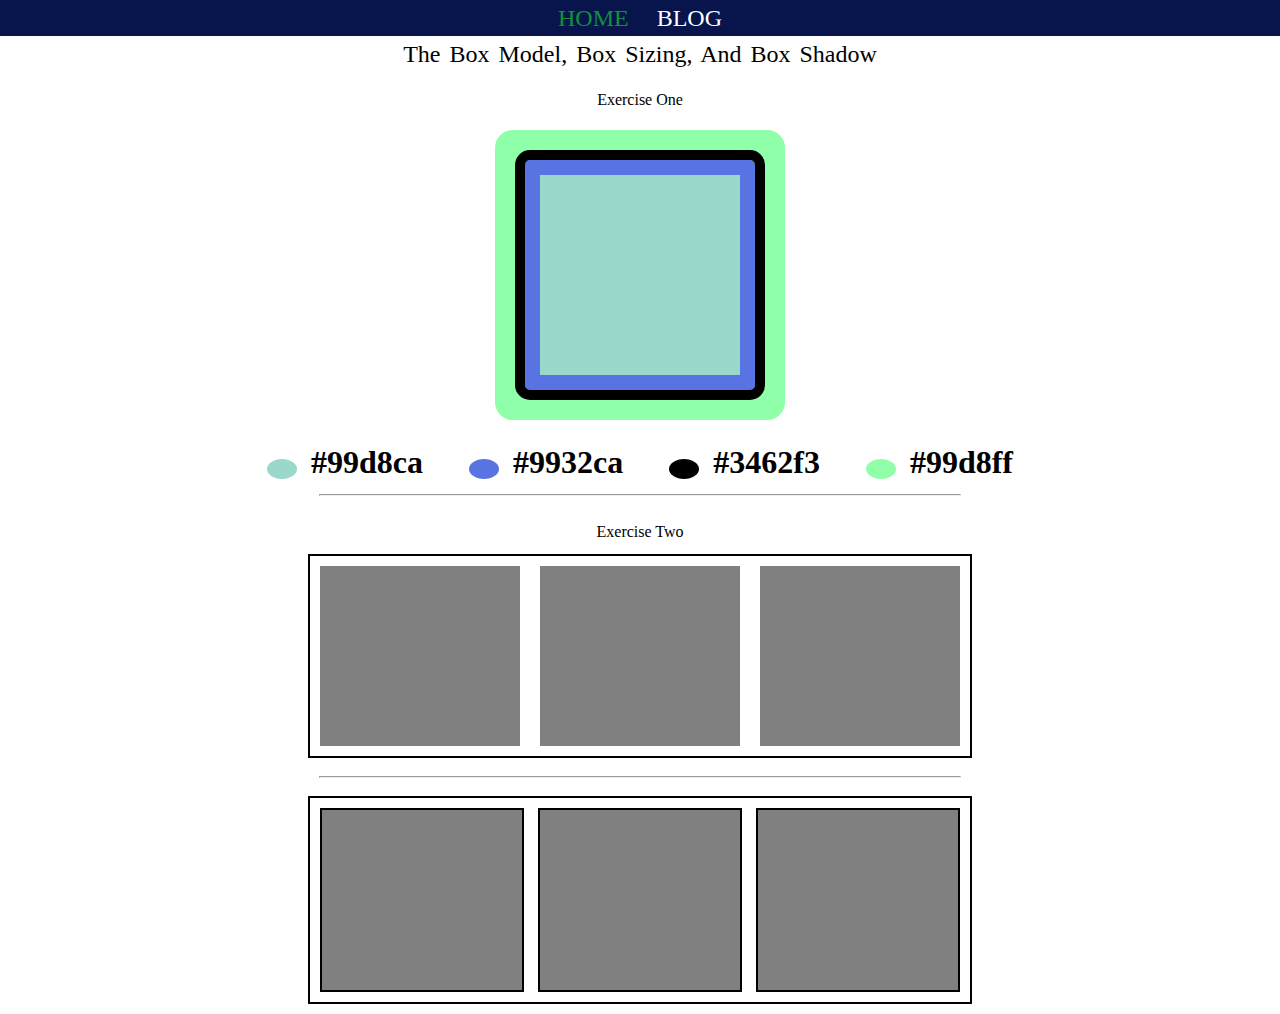
<file: index.html>
<!DOCTYPE html>
<html lang="en">
  <head>
    <meta charset="UTF-8" />
    <meta http-equiv="X-UA-Compatible" content="IE=edge" />
    <meta name="viewport" content="width=device-width, initial-scale=1.0" />
    <title>HOME BLOG</title>
    <link rel="stylesheet" href="./stylesheet/style.css" />
  </head>
  <body>
    <header>
      <nav>
        <a class="home" href="index.html">HOME</a>
        <a href="blog.html">BLOG</a>
      </nav>
    </header>
    <main>
      <article class="container">
      
        <h1>The Box Model, Box Sizing, and box shadow</h1>
        <p>Exercise one</p>
        <div class="box"></div>
        <div class="center">
         <div class="marker"><span class="circle"></span>
          <span>#99d8ca</span></div>
          <div class="marker"><span class="circle three"></span>
          <span>#9932ca</span></div>
          <div class="marker"><span class="circle two"></span>
          <span>#3462f3</span></div>
          <div class="marker"><span class="circle one"></span>
          <span>#99d8ff</span></div>
        </div></article>
        <article class="container">
        <hr />
        <p>Exercise Two</p>
        <div class="blog">
          <div class="box-one"></div>
          <div class="box-one"></div>
          <div class="box-one"></div>
        </div></article>
        <article class="container">
      <hr>
      <section class="container">
        <div class="blog border">
          <div class="box-one code"></div>
          <div class="box-one code"></div>
          <div class="box-one code"></div>
        </div>
        </article>
    </main>
  </body>
</html>
</file>
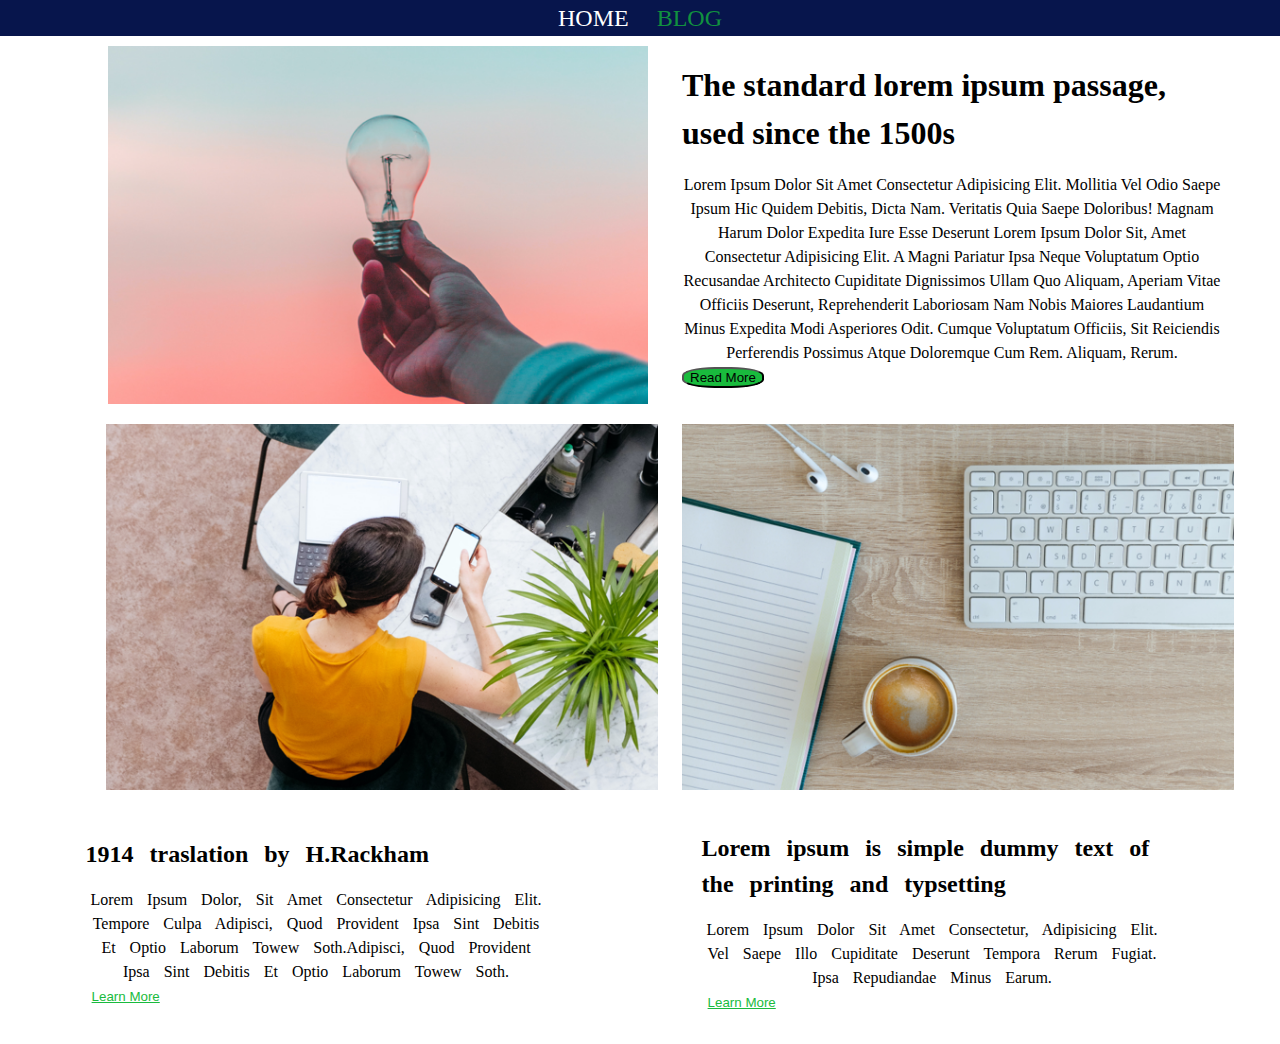
<file: blog.html>
<!DOCTYPE html>
<html lang="en">
  <head>
    <meta charset="UTF-8" />
    <meta http-equiv="X-UA-Compatible" content="IE=edge" />
    <meta name="viewport" content="width=device-width, initial-scale=1.0" />
    <title>HOME BLOG -2</title>
    <link rel="stylesheet" href="./stylesheet/style.css" />
  </head>
  <body>
    <header>
      <a class="HOME" href="index.html">HOME</a>
      <a class="two-two" href="#">BLOG</a>
    </header>
    <main>
      <section class="hero">
        <img  class="img" src="./images/pic01.png" alt="bulb" />
        <div class="div">
          <span>The standard lorem ipsum passage, used since the 1500s</span>
          <p>Lorem ipsum dolor sit amet consectetur adipisicing elit. Mollitia vel odio saepe ipsum hic quidem debitis, dicta nam. Veritatis quia saepe doloribus! Magnam harum dolor expedita iure esse deserunt Lorem ipsum dolor sit, amet consectetur adipisicing elit. A magni pariatur ipsa neque voluptatum optio recusandae architecto cupiditate dignissimos ullam quo aliquam, aperiam vitae officiis deserunt, reprehenderit laboriosam nam nobis maiores laudantium minus expedita modi asperiores odit. Cumque voluptatum officiis, sit reiciendis perferendis possimus atque doloremque cum rem. Aliquam, rerum.</p>
          <button>Read More</button></div></section>
    
          <section class="hero" >
            <img src="./images/pic03.png" alt=" girl">
            <img src="./images/pic02.png" alt="keyboad">
          
    </section>
   <section class="para">
    <div class="class">
      <span class="span">1914 traslation by H.Rackham</span>
      <p>Lorem ipsum dolor, sit amet consectetur adipisicing elit. Tempore culpa adipisci, quod provident ipsa sint debitis et optio laborum towew soth.adipisci, quod provident ipsa sint debitis et optio laborum towew soth.</p>
      <button class="button">Learn More</button>
    </div>
   </section>
   <section class="para">
    <div class="class">
      <span class="span">Lorem ipsum is simple dummy text of the printing and typsetting</span>
      <p>Lorem ipsum dolor sit amet consectetur, adipisicing elit. Vel saepe illo cupiditate deserunt tempora rerum fugiat. Ipsa repudiandae minus earum.</p>
    <button class="button">Learn More</button>
    </div>
   </section>
    </main>
  </body>
</html>
</file>
<file: stylesheet/style.css>
/* http://meyerweb.com/eric/tools/css/reset/ 
   v2.0 | 20110126
   License: none (public domain)
*/

html, body, div, span, applet, object, iframe,
h1, h2, h3, h4, h5, h6, p, blockquote, pre,
a, abbr, acronym, address, big, cite, code,
del, dfn, em, img, ins, kbd, q, s, samp,
small, strike, strong, sub, sup, tt, var,
b, u, i, center,
dl, dt, dd, ol, ul, li,
fieldset, form, label, legend,
table, caption, tbody, tfoot, thead, tr, th, td,
article, aside, canvas, details, embed, 
figure, figcaption, footer, header, hgroup, 
menu, nav, output, ruby, section, summary,
time, mark, audio, video {
	margin: 0;
	padding: 0;
	border: 0;
	font-size: 100%;
	font: inherit;
	vertical-align: baseline;
}
/* HTML5 display-role reset for older browsers */
article, aside, details, figcaption, figure, 
footer, header, hgroup, menu, nav, section {
	display: block;
}
body {
	line-height: 1.5;
}
ol, ul {
	list-style: none;
}
blockquote, q {
	quotes: none;
}
blockquote:before, blockquote:after,
q:before, q:after {
	content: '';
	content: none;
}
table {
	border-collapse: collapse;
	border-spacing: 0;
}
/* costom style */
header{
    background-color:rgb(7,21,76);
    text-align: center;
    word-spacing: 24px;
    width: 100%;
}
a{
    color: white;
    font-size: 24px;
    text-decoration: none;
    font-weight: 500;
    padding-top: 24px;
    padding-bottom: 24px;
}
.home{
    color:rgb(17,145,63) ;
}



h1{
    text-align: center;
    font-size: 24px;
    margin-top:32px 180px;
    text-transform: capitalize;
    word-spacing: 3px;
}
p{
    text-align: center;
    font-size:20px ;
    text-transform: capitalize;
    margin-top: 16px;
}
.box{
    width: 200px;
    height: 200px;
    background-color:rgb(153,216,202) ;
    margin: 0 auto;
    margin-top: 48px;
    border: 15px solid rgb(88,115,226);
    outline:10px solid black;
    box-shadow: 0 0 0 30px rgb(144,255,169);
    border-radius: 5px;
}
.circle{
    width: 30px;
    height: 20px;
    border-radius: 50%;
    background-color:rgb(153,216,202);
    display: inline-block;
    vertical-align: middle;
}
.three{
    background-color: rgb(88,115,226);

}
.two{
    background-color:black ;
}
.one{
    background-color: rgb(144,255,169);
}
.center{
    text-align: center;
    margin-top: 48px;
word-spacing: 10px;
}
.marker{
    margin: 0 16px;
    display: inline-block;
}
.blog{
    width: 660px;
    border: 2px solid black;
    margin: 10px auto;
    font-size: 0;
    display: inline-block;
    vertical-align: middle;
}
.box-one{
    width: 200px;
    height: 180px;
    background-color: grey;
    display: inline-block;
    margin:10px 10px;
}
.code{
    border: 2px solid black;
    margin: 10px 7px;
}
.container{
    width: px;
    margin: 0 auto;
    text-align: center;
}
hr{
    width: 640px;
}



/*.blog page */
.two-two{
        color:rgb(17,145,63) ;
}
.div{
    width: 45%;
    display: inline-block;
    vertical-align: middle;
    padding: 10px 20px;
    text-align: left;
}
.img{
    width: 45%;
}
span{
    font-size: 32px;
    font-weight: 700;
}
p{
    font-size: 16px;
    display: inline-block;
    vertical-align: middle;
    width: 100%;
}
.hero{
   width: 1200px;
    display: inline-block;
    vertical-align: middle;
    margin: 10px auto;
    text-align: center;
    margin-left:70px ;
}
img{
    width: 46%;
    display: inline-block;
    vertical-align: middle;
    padding: 0 10px;
}
button{
    background-color:rgb(25,187,61) ;
    border-radius: 40%;
    text-align: left;
}
.para{
    width:40%;
    display: inline-block;
    text-align: center;
    padding: 30px 20px;
    word-spacing: 10px;
    margin: 0 20px;
    margin-left: 40px;
    
}
.span{
    font-size: 24px;
    text-align: center;
}
.class{
    display: inline-block;
    vertical-align: middle;
    text-align:left;
    width: 90%;

}
.button{
    background-color: white;
    color:rgb(25,187,61) ;
    text-decoration: underline;
    border: 0ch;
}
</file>
